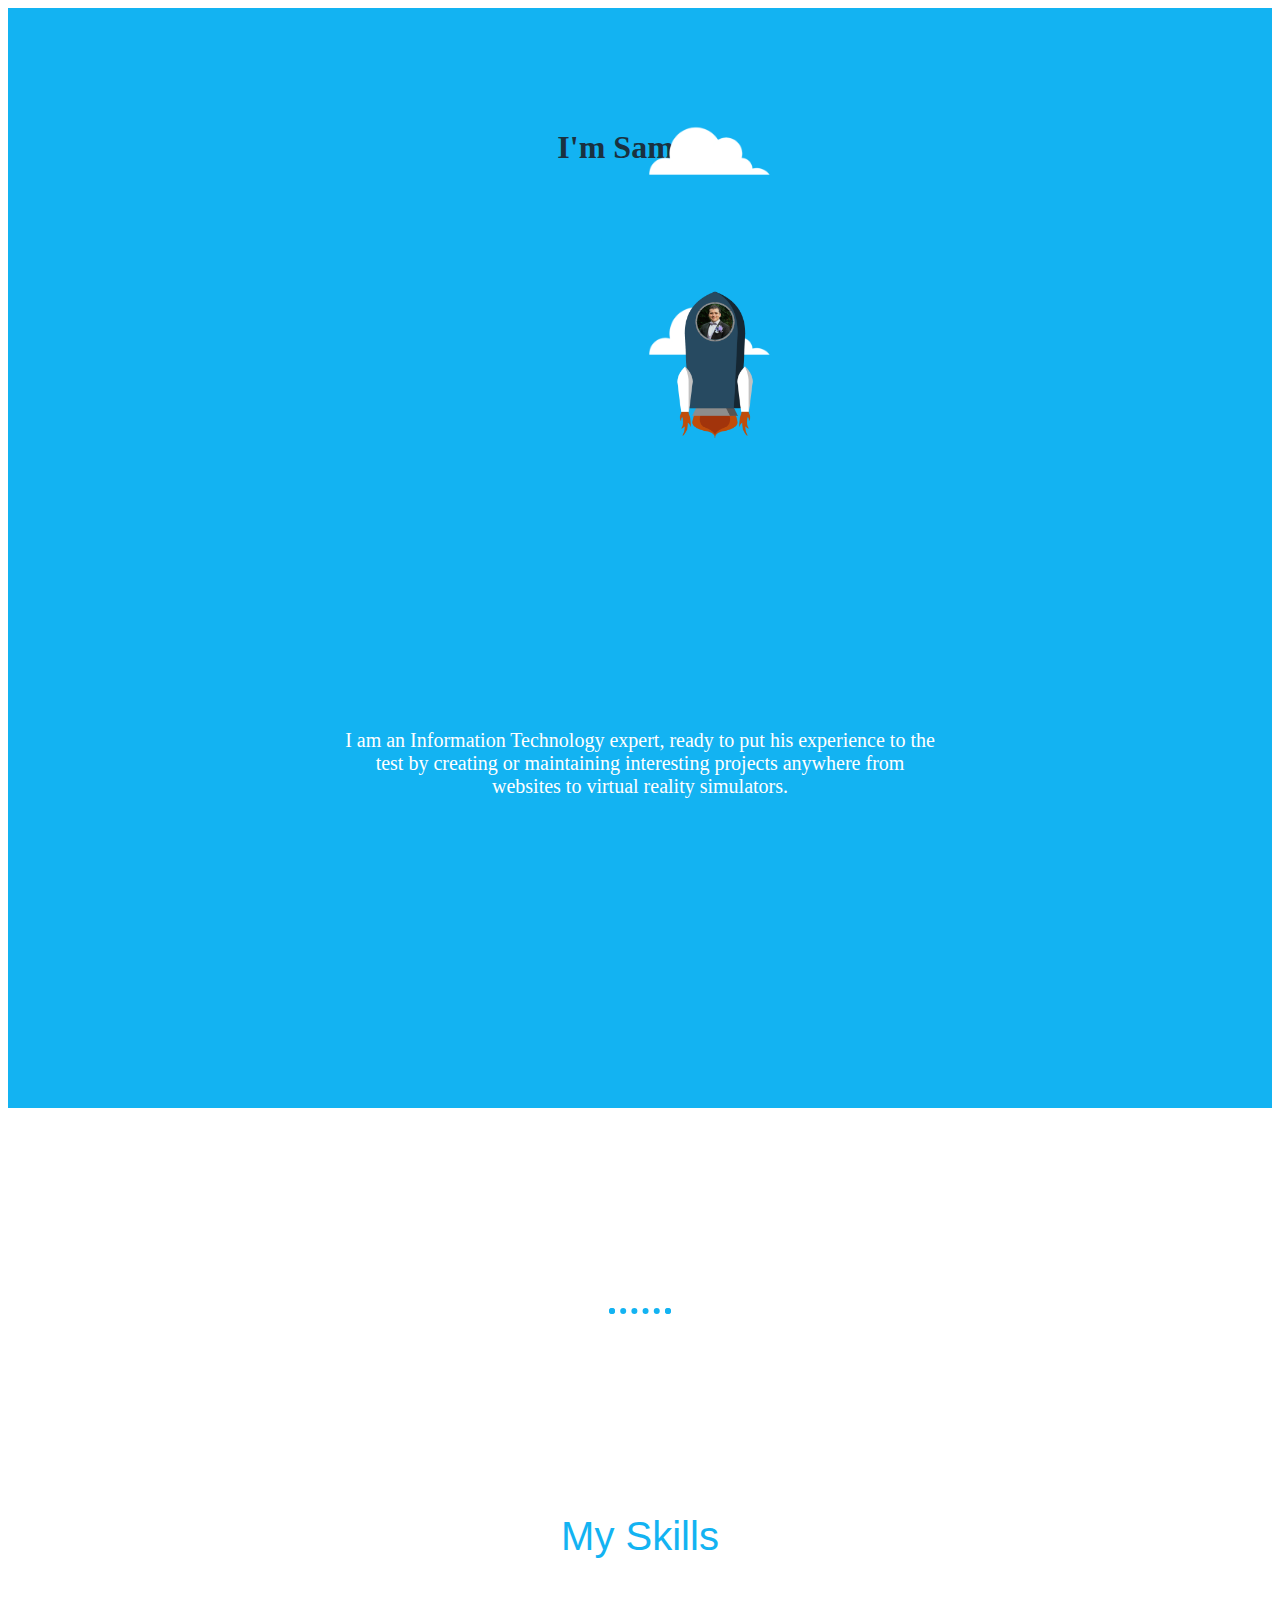
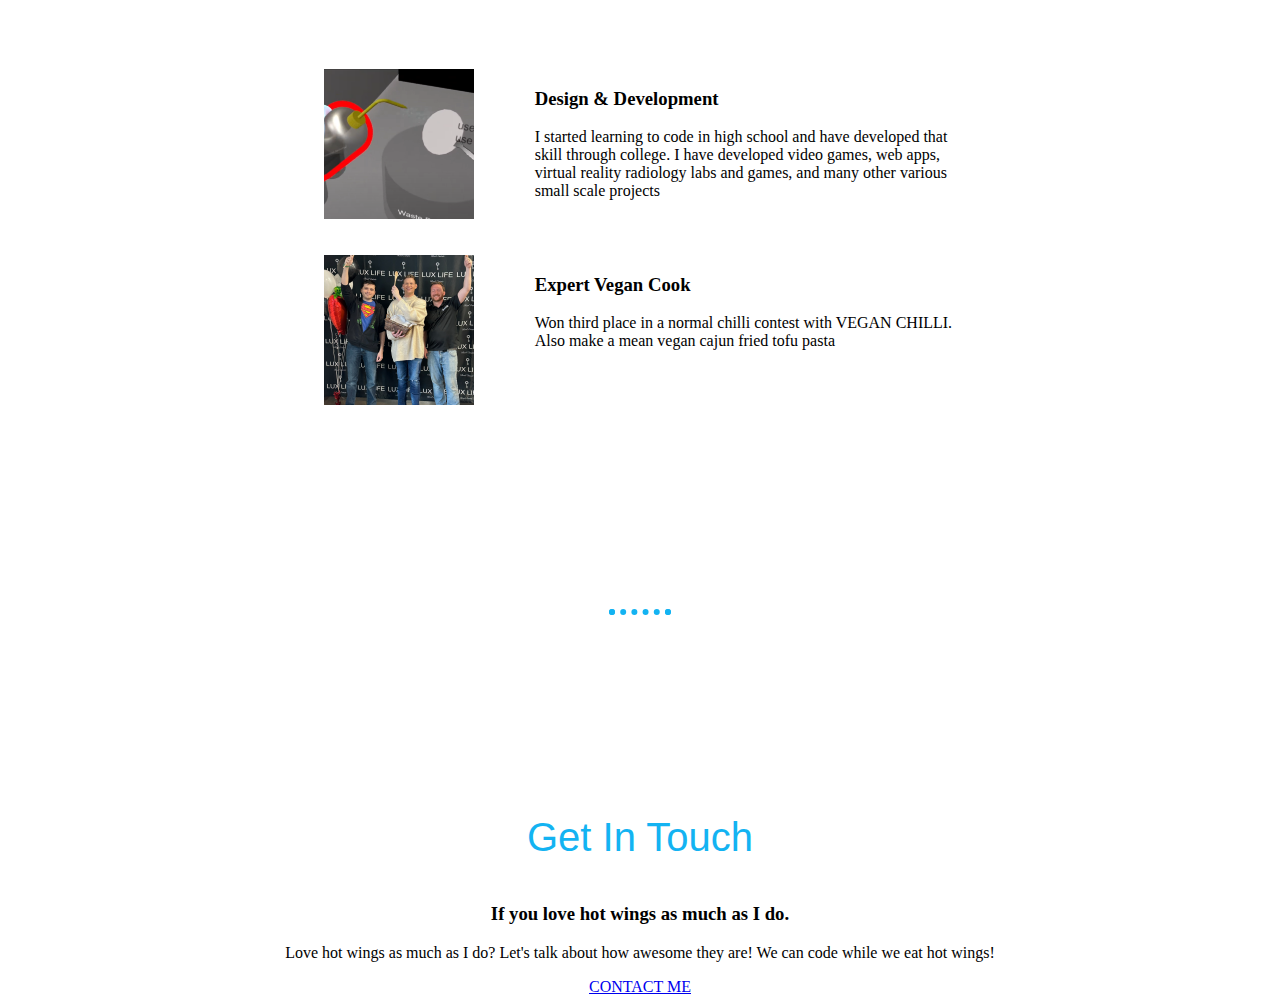
<file: index.html>
<!DOCTYPE html>
<html lang="en">
<head>
    <meta charset="UTF-8">
    <meta name="viewport" content="width=device-width, initial-scale=1.0">
    <title>Samuel Ellison's Personal Site</title>
    <style>
        .top-container{
            background-color: #13B3F2;
            position: relative;
            padding-top: 100px;
            height: 1000px;
        }
        body{
            font-family: "Merriweather", serif;
            text-align: center;
        }
        .title-text{
            color: #1A3140;
            display: block;
            font-size: 1em;
            margin-block-start: 0.67em;
            margin-block-end: 0.67em;
            margin-inline-start: 0px;
            margin-inline-end: 0px;
            font-weight: bold;
        }
        .overlay-text {
            position: absolute;
            top: 65%; 
            left: 50%; 
            transform: translate(-50%, -50%); 
            color: #13B3F2;
            padding: 10px 20px; 
            font-size: 20px; 
            text-align: center;
        }
        .overlay-text > p{
            color: white;
        }
        .pro{
            text-decoration: underline;
            text-decoration-color: initial;
        }
        .top-cloud, .bottom-cloud, .sam-space-ship {
            position: absolute;
            width: 150px; /* Adjust this value to the desired size */
        }

        hr{
            border: dotted #13B3F2 6px;
            border-bottom: none;
            width: 4%;
            margin: 200px auto;
            position: relative;
        }
        h2{
            color: #13B3F2;
            font-family: "Montserrat", sans-serif;
            font-size: 2.5rem;
            font-weight: normal;
            padding-bottom: 10px;
        }
        /* Add this class */
        .uniform-img {
            width: 150px; /* Set a consistent width */
            height: 150px; /* Set a consistent height */
            object-fit: cover; /* Ensure images maintain their aspect ratio */
        }
        div.parent{
            display: grid;
            grid-template-columns: 0.5fr 1fr;
            grid-template-rows: repeat(1, 1fr);
            width: 50%;
            margin: 100px auto 0 auto;
            text-align: left;
            row-gap: 2rem;
        }
    </style>
</head>
<body>
    <div class="top-container">
        <img class="top-cloud" src="./cloud.png" alt="cloud">
        <div class="title-text">
          <h1>I'm Samuel.</h1>
          <h2>a <span class="pro">pro</span>grammer.</h2>
        </div>
        <img class="bottom-cloud" src="./cloud.png" alt="cloud">
        <img class="sam-space-ship" src="./Sam Spaceship alpha.png" alt="sam space ship">
        <div class="overlay-text">
            <h1>Hello!</h1>
            <p>I am an Information Technology expert, ready to put his experience to the test by creating or maintaining interesting projects anywhere from websites to virtual reality simulators.</p>
        </div>
    </div>
    <hr>
    <div class="skills">
        <h2>My Skills</h2>
        <div class="parent">
          <div id="vr-lab">
            <img class="uniform-img" src="./VR-radiology-screencap.png" alt="VR radiology screencap">
          </div>
          <div class="coding">
            <h3>Design &amp; Development</h3>
            <p>I started learning to code in high school and have developed that skill through college. I have developed video games, web apps, virtual reality radiology labs and games, and many other various small scale projects</p>
          </div>
          <div class="chillies">
            <img class="chilli-img uniform-img" src="./vegan-champ.jpg" alt="Sam winning 3rd place in a chilli contest">
          </div>
          <div class="hot-wings">
            <h3>Expert Vegan Cook</h3>
            <p>Won third place in a normal chilli contest with VEGAN CHILLI. Also make a mean vegan cajun fried tofu pasta</p>
          </div>
        </div>
        <hr>
        <div class="contact-me">
          <h2>Get In Touch</h2>
          <h3>If you love hot wings as much as I do.</h3>
          <p class="contact-message">Love hot wings as much as I do? Let's talk about how awesome they are! We can code while we eat hot wings!</p>
          <a class="btn" href="mailto:ilove@hotwings.com">CONTACT ME</a>
        </div>
      </div>
</body>
</html>
</file>
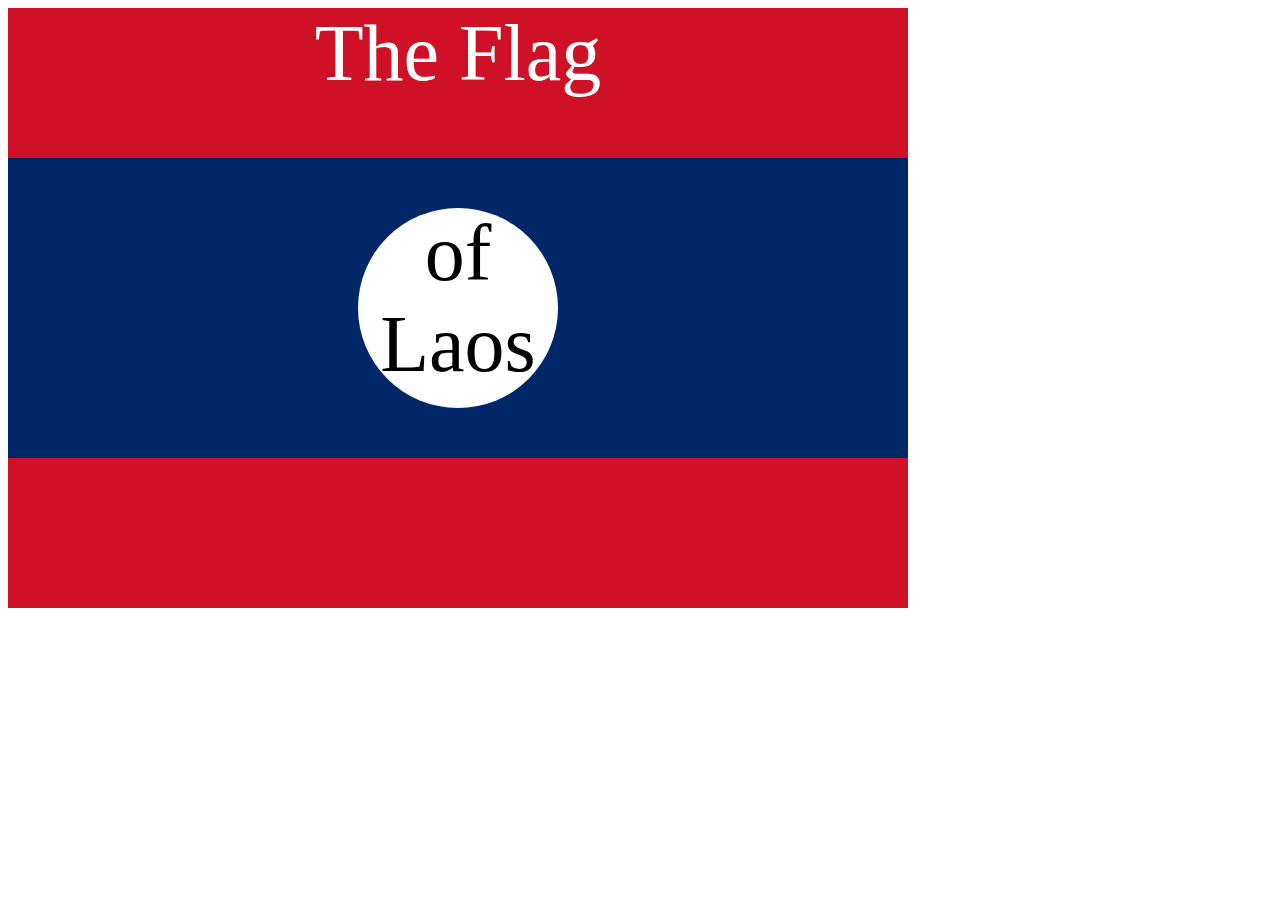
<file: public/flag-of-laos.html>
<!DOCTYPE html>
<html lang="en">

<head>
  <meta charset="UTF-8">
  <title>CSS Flag Project</title>
  <style>
    /* Write your CSS Code here */
    .flag{
      width: 900px;
      height: 600px;
      background-color: #ce1126;
      position: relative;
    }
    .flag > div {
      width: 900px;
      height: 300px;
      top: 150px;
      position: absolute;
      background-color: #002868;
    }
    .flag > div > div {
      background-color: white;
      position: absolute;
      border-radius: 50%;
      height: 200px;
      width: 200px;
      top: 50px;
      left: 350px;

    }
    p{
      text-align: center;
      font-size: 5rem;
      color: white;
      padding: 0%;
      margin: 0%;
    }
    .flag > div div p{
      color: black;
    }
  </style>
</head>

<!-- 
  IMPORTANT! Do not change any HTML
Don't add any classes/ids/elements 
Use what you know about combining selectors 
and CSS specificity instead.
Hint 1: The flag is 900px by 600px and the circle is 200px by 200px.
Hint 2: You can use CSS inspection to get the colors from
https://appbrewery.github.io/flag-of-laos/
-->

<body>
  <div class="flag">
    <p>The Flag</p>
    <div>
      <div>
        <p>of Laos</p>
      </div>
    </div>
  </div>
</body>

</html>
</file>
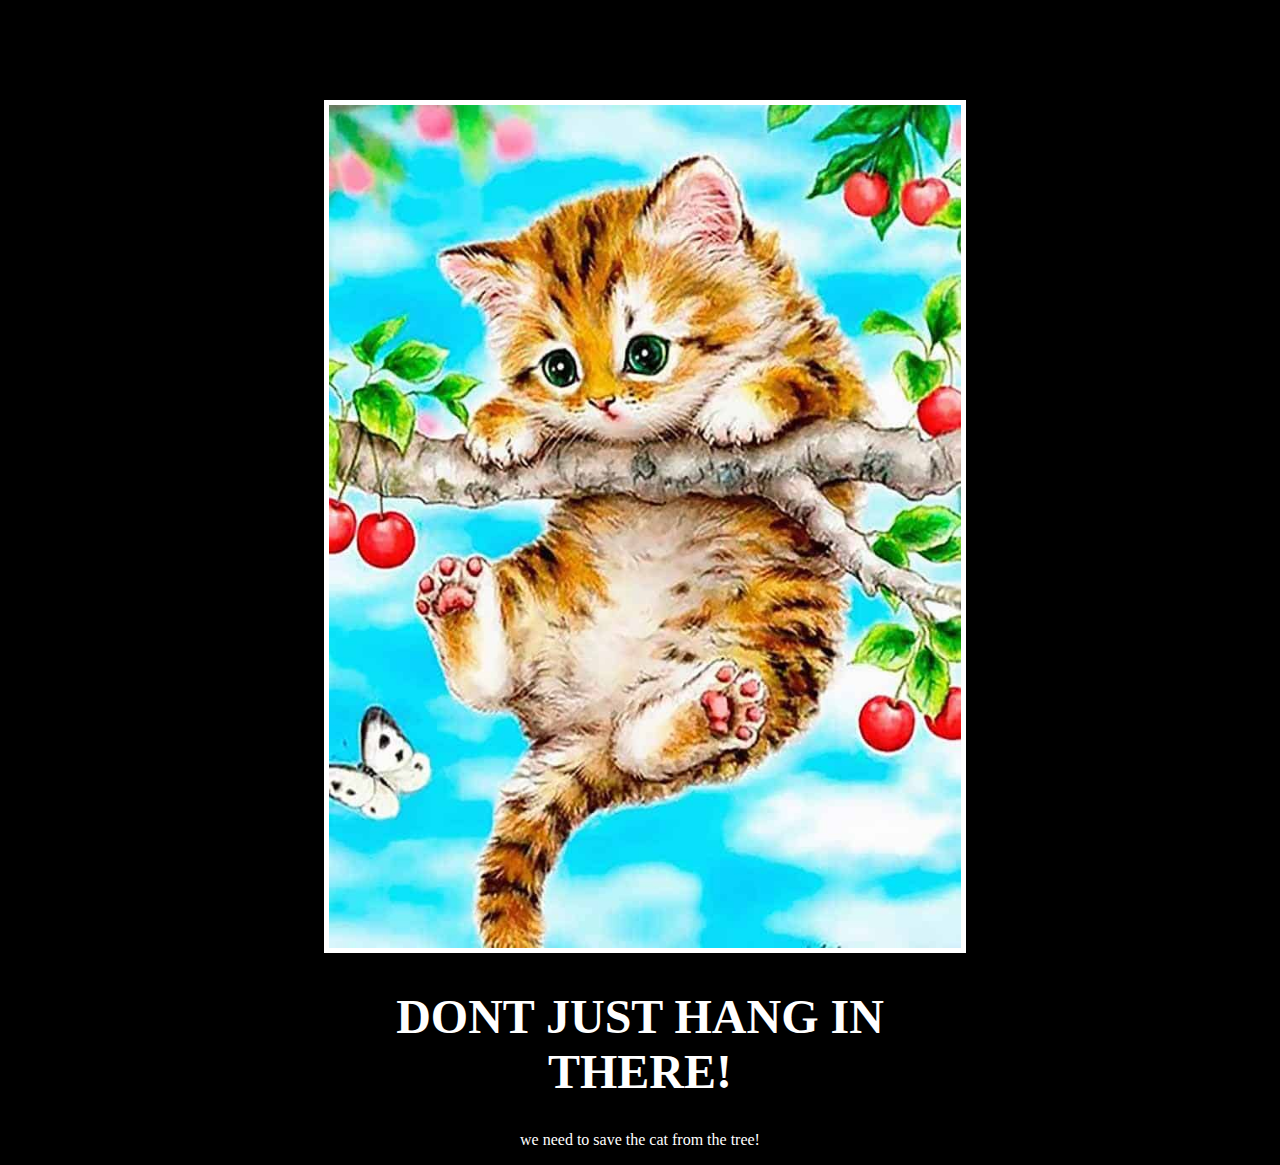
<file: public/motivation.html>
<!DOCTYPE html>
<html lang="en">
<head>
  <meta charset="UTF-8">
  <meta name="viewport" content="width=device-width, initial-scale=1.0">
  <link rel="stylesheet" href="./style.css">
  <title>Document</title>
</head>
<body>
  <div class="poster">
    <img class="motivation-img" src="../assets/images/hang in there.jpg" alt="">
    <h1>Dont Just hang In There!</h1>
    <p>we need to save the cat from the tree!</p>
  </div>
</body>
</html>

<!-- 
  TODO: Create a motivational post website.
Style it how ever you like. 
Look at the goal image for inspiration.
But it must have the following features:
1. The main h1 text should be using the Regular Libre Baskerville Font from Google Fonts:
  https://fonts.google.com/specimen/Libre+Baskerville
2. The text should be white and background black.
3. Add your own image into the images folder inside assets. It should have a 5px white border.
4. The text should be center aligned.
5. Create a div to contain the h1, p and img elements. Adjust the margins so that the image and text are centered on the page. 
  Hint: You horizontally center a div by giving it a width of 50% and a margin-left of 25%.
  Hint: Set the image to have a width of 100% so it fills the div. 
6. Read about the text-transform property on MDN docs to make the h1 uppercase with CSS.
  https://developer.mozilla.org/en-US/docs/Web/CSS/text-transform 
-->
</file>
<file: public/style.css>
body{
    background-color: black;
}
h1{
    text-transform: uppercase;
    font-size: 3rem;
}
.poster{
    width: 50%;
    margin-left: 25%;
    margin-top: 100px;
    color: white;
    font-family: "Libre Baskerville", serif;
    text-align: center;
}
.motivation-img {
    border: 5px solid white;
    width: 100%;
  }
</file>
